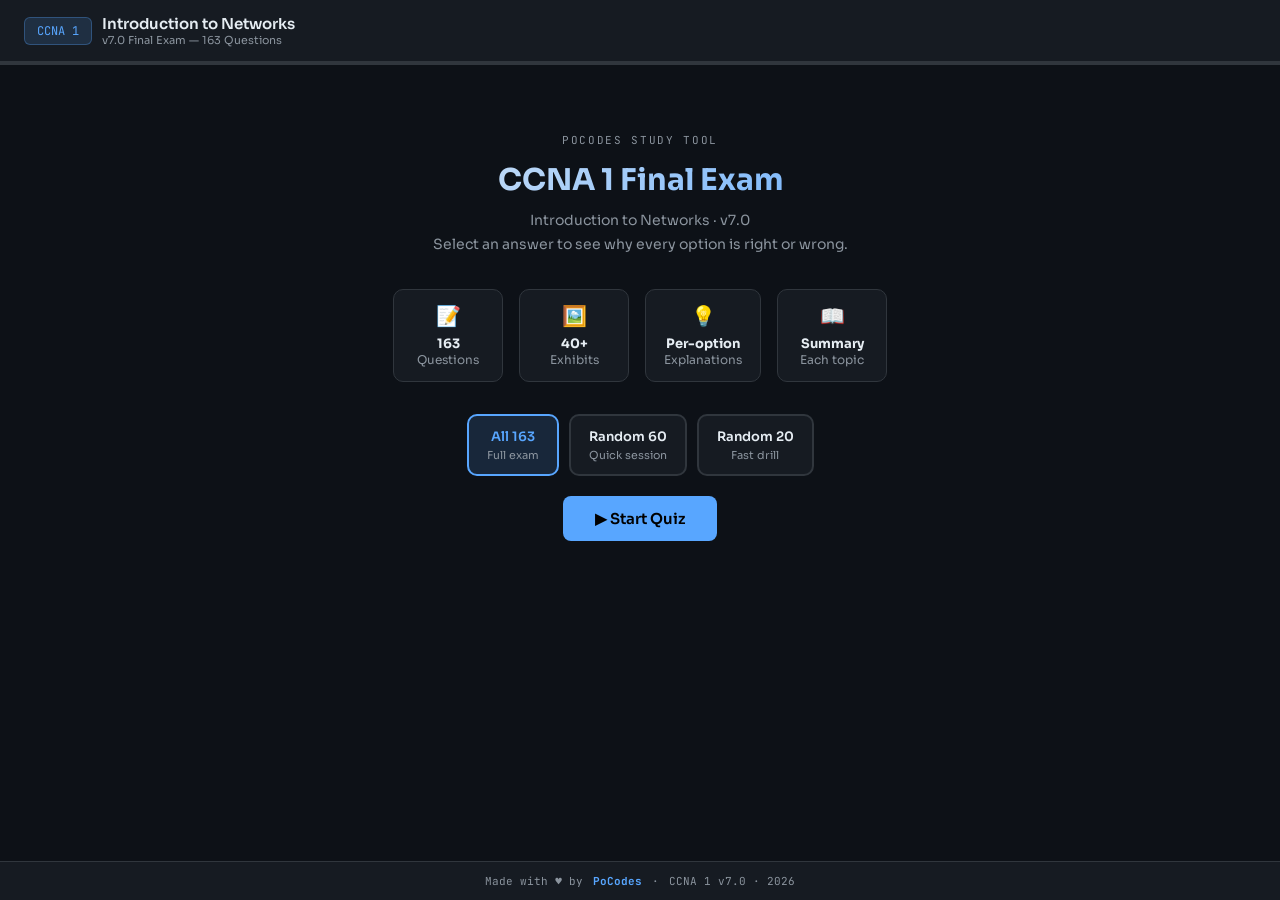
<file: index.html>
<!doctype html>
<html lang="en">
  <head>
    <meta charset="UTF-8" />
    <meta name="viewport" content="width=device-width,initial-scale=1.0" />
    <title>CCNA 1 v7.0 Final Exam — PoCodes Study Tool</title>
    <link rel="stylesheet" href="ccna1_style.css" />
  </head>
  <body>
    <div class="hdr">
      <div style="display: flex; align-items: center; gap: 10px">
        <button class="logo-btn" onclick="goHome()" title="Back to main menu">
          CCNA 1
        </button>
        <div>
          <div class="ht">Introduction to Networks</div>
          <div class="hs">v7.0 Final Exam — 163 Questions</div>
        </div>
      </div>
      <div class="stats" id="stats" style="display: none">
        <div class="stat">
          <div class="dot c"></div>
          <span id="sc">0</span>
        </div>
        <div class="stat">
          <div class="dot w"></div>
          <span id="sw">0</span>
        </div>
        <div class="stat">
          <div class="dot s"></div>
          <span id="ss">0</span>
        </div>
        <div class="stat">
          <div class="dot m"></div>
          <span id="sm">0</span>
        </div>
      </div>
    </div>
    <div class="prog"><div class="pf" id="pf" style="width: 0%"></div></div>

    <div class="main">
      <div id="start">
        <div class="sl">PoCodes Study Tool</div>
        <h1 class="st">CCNA 1 Final Exam</h1>
        <p class="sd">
          Introduction to Networks · v7.0<br />Select an answer to see why every
          option is right or wrong.
        </p>

        <div class="feats">
          <div class="feat">
            <div class="fi">📝</div>
            <div class="fv">163</div>
            <div class="fl">Questions</div>
          </div>
          <div class="feat">
            <div class="fi">🖼️</div>
            <div class="fv">40+</div>
            <div class="fl">Exhibits</div>
          </div>
          <div class="feat">
            <div class="fi">💡</div>
            <div class="fv">Per-option</div>
            <div class="fl">Explanations</div>
          </div>
          <div class="feat">
            <div class="fi">📖</div>
            <div class="fv">Summary</div>
            <div class="fl">Each topic</div>
          </div>
        </div>

        <div class="modes">
          <button class="mode active" onclick="selMode('all', this)">
            All 163
            <div class="ms">Full exam</div>
          </button>
          <button class="mode" onclick="selMode('60', this)">
            Random 60
            <div class="ms">Quick session</div>
          </button>
          <button class="mode" onclick="selMode('20', this)">
            Random 20
            <div class="ms">Fast drill</div>
          </button>
          <button
            class="mode mode-practice"
            id="btn-practice"
            onclick="selMode('practice', this)"
            style="display: none"
          >
            🔁 Practice Wrong
            <div class="ms" id="practice-count"></div>
          </button>
        </div>
        <button
          class="btn btn-p"
          style="margin: 0 auto; font-size: 15px; padding: 13px 32px"
          onclick="startQuiz()"
        >
          ▶ Start Quiz
        </button>
      </div>

      <div id="quiz">
        <div class="qmeta">
          <span class="qbadge" id="qpos">Q1 / 163</span>
          <span class="qorig" id="qorig">Original #1</span>
          <span class="qmulti" id="qmulti" style="display: none"
            >Choose multiple</span
          >
          <span class="qmatch" id="qmatch" style="display: none"
            >📌 Memorise</span
          >
          <span class="qcase" id="qcase" style="display: none"
            >Case variant</span
          >
        </div>
        <div class="card">
          <div class="qtx" id="qtx"></div>
          <div class="qimgs" id="qimgs"></div>
          <div class="opts" id="opts"></div>
          <div class="match-ans" id="match-ans">
            <div class="match-hdr">✓ Correct Answer</div>
            <div class="match-body" id="match-tx"></div>
          </div>
        </div>
        <div class="rbanner" id="rbanner"></div>
        <div class="summary" id="summary">
          <div class="sum-hdr">📖 Topic Summary</div>
          <div class="sum-tx" id="sum-tx"></div>
        </div>
        <div class="actions">
          <button class="btn btn-p" id="btncheck" onclick="checkAnswer()">
            Check Answer
          </button>
          <button
            class="btn btn-s"
            id="btnnext"
            onclick="nextQ()"
            style="display: none"
          >
            Next →
          </button>
          <button
            class="btn btn-g"
            id="btnback"
            onclick="goBack()"
            style="display: none"
          >
            ← Back
          </button>
          <button class="btn btn-g" onclick="skipQ()">Skip</button>
        </div>
      </div>

      <div id="score">
        <div class="sring" id="sring">
          <div class="spct" id="spct">0%</div>
          <div class="slbl">score</div>
        </div>
        <h2 class="sttl" id="sttl"></h2>
        <p class="sdet" id="sdet"></p>
        <div class="sbreak">
          <div class="sbox">
            <div class="snum c" id="snc">0</div>
            <div class="slb">Correct</div>
          </div>
          <div class="sbox">
            <div class="snum w" id="snw">0</div>
            <div class="slb">Wrong</div>
          </div>
          <div class="sbox">
            <div class="snum s" id="sns">0</div>
            <div class="slb">Skipped</div>
          </div>
          <div class="sbox">
            <div class="snum m" id="snm">0</div>
            <div class="slb">Memorise</div>
          </div>
        </div>
        <p
          id="scorenote"
          style="
            font-size: 12px;
            color: var(--mu);
            margin-bottom: 20px;
            padding: 0 20px;
          "
        ></p>
        <div
          style="
            display: flex;
            gap: 10px;
            justify-content: center;
            flex-wrap: wrap;
          "
        >
          <button
            class="btn btn-p"
            onclick="
              selMode('all', null);
              startQuiz();
            "
          >
            Try Again
          </button>
          <button class="btn btn-s" onclick="showReview()">Review Wrong</button>
          <button class="btn btn-g" onclick="showStart()">← Menu</button>
        </div>
      </div>

      <div id="review">
        <div
          style="
            display: flex;
            align-items: center;
            gap: 10px;
            margin-bottom: 22px;
          "
        >
          <button
            class="btn btn-g"
            onclick="
              hide('review');
              show('score');
            "
          >
            ← Back
          </button>
          <h2 style="font-size: 18px; font-weight: 700">
            Wrong Answers Review
          </h2>
        </div>
        <div class="rev-list" id="revlist"></div>
      </div>
    </div>

    <footer>
      <span>Made with ♥ by</span><span class="fa">PoCodes</span><span>·</span
      ><span>CCNA 1 v7.0 · <span id="fyear"></span></span>
    </footer>

    <script src="ccna1_data.js"></script>
    <script src="ccna1_app.js"></script>
  </body>
</html>
</file>
<file: ccna1_style.css>
@import url('https://fonts.googleapis.com/css2?family=JetBrains+Mono:wght@400;700&family=Sora:wght@300;400;600;700&display=swap');
:root{--bg:#0d1117;--s1:#161b22;--s2:#1e2530;--bd:#30363d;--tx:#e6edf3;--mu:#8b949e;--ac:#58a6ff;--ag:rgba(88,166,255,.15);--gn:#3fb950;--gb:rgba(63,185,80,.1);--rd:#f85149;--rb:rgba(248,81,73,.1);--yw:#d29922;--yb:rgba(210,153,34,.1);--mn:'JetBrains Mono',monospace;--sf:'Sora',sans-serif}
*{box-sizing:border-box;margin:0;padding:0}
body{background:var(--bg);color:var(--tx);font-family:var(--sf);min-height:100vh;display:flex;flex-direction:column}
.hdr{background:var(--s1);border-bottom:1px solid var(--bd);padding:14px 24px;display:flex;align-items:center;justify-content:space-between;position:sticky;top:0;z-index:100;flex-wrap:wrap;gap:8px}
.logo-btn{font-family:var(--mn);font-size:12px;color:var(--ac);background:var(--ag);border:1px solid rgba(88,166,255,.3);padding:5px 12px;border-radius:6px;cursor:pointer;transition:all .15s;text-decoration:none;display:inline-block}
.logo-btn:hover{background:rgba(88,166,255,.25);border-color:var(--ac);transform:translateY(-1px)}
.ht{font-size:15px;font-weight:600}.hs{font-size:11px;color:var(--mu)}
.stats{display:flex;gap:14px;align-items:center}
.stat{display:flex;align-items:center;gap:5px;font-family:var(--mn);font-size:12px}
.dot{width:8px;height:8px;border-radius:50%}.dot.c{background:var(--gn)}.dot.w{background:var(--rd)}.dot.s{background:var(--yw)}.dot.m{background:#a371f7}
.prog{height:3px;background:var(--bd)}.pf{height:100%;background:linear-gradient(90deg,var(--ac),#79c0ff);transition:width .4s}
.main{max-width:800px;margin:0 auto;padding:28px 20px;flex:1;width:100%}
#start{text-align:center;padding:40px 20px;animation:fi .3s}
.sl{font-family:var(--mn);font-size:11px;letter-spacing:.15em;color:var(--mu);margin-bottom:14px;text-transform:uppercase}
.st{font-size:30px;font-weight:700;margin-bottom:10px;background:linear-gradient(135deg,var(--tx),var(--ac));-webkit-background-clip:text;-webkit-text-fill-color:transparent}
.sd{font-size:14px;color:var(--mu);margin-bottom:32px;line-height:1.7}
.feats{display:flex;justify-content:center;gap:16px;flex-wrap:wrap;margin-bottom:32px}
.feat{background:var(--s1);border:1px solid var(--bd);border-radius:10px;padding:14px 18px;min-width:110px;font-size:13px}
.fi{font-size:20px;margin-bottom:6px}.fv{font-weight:700}.fl{color:var(--mu);font-size:12px}
.modes{display:flex;justify-content:center;gap:10px;flex-wrap:wrap;margin-bottom:20px}
.mode{background:var(--s1);border:2px solid var(--bd);border-radius:10px;padding:12px 18px;cursor:pointer;font-family:var(--sf);font-size:13px;font-weight:600;color:var(--tx);transition:all .15s;text-align:center}
.mode:hover,.mode.active{border-color:var(--ac);color:var(--ac);background:var(--ag)}
.ms{font-size:11px;color:var(--mu);margin-top:3px;font-weight:400}
.mode-practice{border-color:rgba(163,113,247,.4);color:#a371f7}
.mode-practice:hover,.mode-practice.active{border-color:#a371f7;background:rgba(163,113,247,.1);color:#a371f7}
#quiz{display:none}
.qmeta{font-family:var(--mn);font-size:12px;color:var(--mu);margin-bottom:18px;display:flex;align-items:center;gap:10px;flex-wrap:wrap}
.qbadge,.qorig{background:var(--s2);border:1px solid var(--bd);padding:3px 10px;border-radius:20px}
.qmulti{background:var(--yb);border:1px solid rgba(210,153,34,.3);color:var(--yw);padding:3px 10px;border-radius:20px;font-size:11px}
.qmatch{background:rgba(163,113,247,.1);border:1px solid rgba(163,113,247,.3);color:#a371f7;padding:3px 10px;border-radius:20px;font-size:11px}
.qcase{background:var(--ag);border:1px solid rgba(88,166,255,.3);color:var(--ac);padding:3px 10px;border-radius:20px;font-size:11px}
.card{background:var(--s1);border:1px solid var(--bd);border-radius:12px;padding:26px;margin-bottom:18px;animation:fi .25s}
@keyframes fi{from{opacity:0;transform:translateY(8px)}to{opacity:1;transform:translateY(0)}}
.qtx{font-size:15px;line-height:1.7;margin-bottom:16px}
.qtx code{font-family:var(--mn);background:var(--s2);border:1px solid var(--bd);padding:1px 6px;border-radius:4px;font-size:13px;color:#79c0ff}
.qimgs{display:flex;flex-wrap:wrap;gap:12px;margin-bottom:16px}
.qimgs img{max-width:100%;border-radius:8px;border:1px solid var(--bd);background:#fff}
.opts{display:flex;flex-direction:column;gap:9px}
.opt{display:flex;flex-direction:column;background:var(--s2);border:1.5px solid var(--bd);border-radius:10px;overflow:hidden;cursor:pointer;transition:border-color .15s;width:100%;text-align:left;color:var(--tx);font-family:var(--sf)}
.opt:hover:not(:disabled){border-color:var(--ac)}
.opt.sel{border-color:var(--ac)}.opt.cr{border-color:var(--gn)}.opt.wr{border-color:var(--rd)}.opt.dim{opacity:.4}.opt:disabled{cursor:default}
.opt-top{display:flex;align-items:flex-start;gap:11px;padding:13px 15px;font-size:14px;line-height:1.5}
.oltr{flex-shrink:0;width:26px;height:26px;border-radius:6px;background:var(--bd);display:flex;align-items:center;justify-content:center;font-family:var(--mn);font-size:12px;font-weight:700;color:var(--mu);margin-top:1px;transition:all .15s}
.opt.sel .oltr{background:var(--ac);color:#000}.opt.cr .oltr{background:var(--gn);color:#000}.opt.wr .oltr{background:var(--rd);color:#fff}
.otx{flex:1}.oico{flex-shrink:0;margin-top:2px;font-size:16px}
.opt-exp{display:none;padding:10px 15px 12px 52px;font-size:12px;line-height:1.6;border-top:1px solid var(--bd)}
.opt-exp.show{display:block}
.opt.cr .opt-exp{background:rgba(63,185,80,.06);color:#7ee787;border-top-color:rgba(63,185,80,.2)}
.opt.wr .opt-exp{background:rgba(248,81,73,.06);color:#ffa198;border-top-color:rgba(248,81,73,.2)}
.opt.dim .opt-exp{color:var(--mu);background:rgba(255,255,255,.02)}
.match-ans{background:var(--gb);border:1px solid rgba(63,185,80,.4);border-radius:10px;padding:16px;margin-top:16px;display:none}
.match-ans.show{display:block}
.match-hdr{font-family:var(--mn);font-size:11px;color:var(--gn);text-transform:uppercase;letter-spacing:.1em;margin-bottom:8px}
.match-body{font-size:13px;line-height:1.8;white-space:pre-line}
.rbanner{display:none;align-items:center;gap:10px;padding:13px 16px;border-radius:10px;margin-bottom:14px;font-size:14px;font-weight:600;animation:fi .2s}
.rbanner.show{display:flex}
.rbanner.rc{background:var(--gb);border:1px solid rgba(63,185,80,.4);color:var(--gn)}
.rbanner.rw{background:var(--rb);border:1px solid rgba(248,81,73,.4);color:var(--rd)}
.rbanner.rp{background:var(--yb);border:1px solid rgba(210,153,34,.4);color:var(--yw)}
.rbanner.rm{background:rgba(163,113,247,.1);border:1px solid rgba(163,113,247,.3);color:#a371f7}
.summary{display:none;background:var(--s2);border:1px solid var(--bd);border-left:3px solid var(--ac);border-radius:10px;padding:16px 18px;animation:fi .2s;margin-bottom:14px}
.summary.show{display:block}
.sum-hdr{font-family:var(--mn);font-size:11px;color:var(--ac);text-transform:uppercase;letter-spacing:.1em;margin-bottom:8px}
.sum-tx{font-size:13px;line-height:1.7;color:var(--mu);white-space:pre-line}
.actions{display:flex;gap:10px;flex-wrap:wrap;margin-top:4px}
.btn{padding:11px 22px;border-radius:8px;border:none;cursor:pointer;font-family:var(--sf);font-size:14px;font-weight:600;transition:all .15s;display:flex;align-items:center;gap:6px}
.btn-p{background:var(--ac);color:#000}.btn-p:hover{background:#79c0ff}.btn-p:disabled{opacity:.4;cursor:default}
.btn-s{background:var(--s2);color:var(--tx);border:1px solid var(--bd)}.btn-s:hover{border-color:var(--ac);color:var(--ac)}
.btn-g{background:transparent;color:var(--mu);border:1px solid transparent;font-size:13px}.btn-g:hover{color:var(--tx);border-color:var(--bd)}
#score{display:none;text-align:center;padding:40px 20px;animation:fi .3s}
.sring{width:140px;height:140px;border-radius:50%;margin:0 auto 22px;display:flex;flex-direction:column;align-items:center;justify-content:center;border:4px solid var(--bd)}
.spct{font-family:var(--mn);font-size:36px;font-weight:700}.slbl{font-size:12px;color:var(--mu)}
.spass{border-color:var(--gn);box-shadow:0 0 24px rgba(63,185,80,.2)}
.sfail{border-color:var(--rd);box-shadow:0 0 24px rgba(248,81,73,.2)}
.sclose{border-color:var(--yw);box-shadow:0 0 24px rgba(210,153,34,.2)}
.sttl{font-size:22px;font-weight:700;margin-bottom:8px}.sdet{color:var(--mu);font-size:14px;margin-bottom:24px}
.sbreak{display:grid;grid-template-columns:repeat(4,1fr);gap:12px;max-width:480px;margin:0 auto 20px}
.sbox{background:var(--s1);border:1px solid var(--bd);border-radius:10px;padding:14px}
.snum{font-family:var(--mn);font-size:24px;font-weight:700;margin-bottom:4px}
.snum.c{color:var(--gn)}.snum.w{color:var(--rd)}.snum.s{color:var(--yw)}.snum.m{color:#a371f7}.slb{font-size:11px;color:var(--mu)}
#review{display:none;animation:fi .3s}
.rev-list{display:flex;flex-direction:column;gap:8px}
.rev-item{background:var(--s1);border:1px solid var(--bd);border-radius:8px;padding:12px 16px;cursor:pointer;transition:border-color .15s}
.rev-item:hover{border-color:var(--ac)}
.rev-inner{display:flex;align-items:flex-start;gap:12px}
.rev-st{font-size:16px;flex-shrink:0}.rev-info{flex:1}
.rev-qnum{font-family:var(--mn);font-size:11px;color:var(--ac);margin-bottom:3px}
.rev-qtx{font-size:13px;color:var(--mu);line-height:1.5}
.rev-ans{margin-top:8px;background:var(--s2);border-radius:6px;padding:10px 12px;font-size:12px;color:var(--tx);display:none;border-left:3px solid var(--gn)}
.rev-ans.open{display:block}
footer{background:var(--s1);border-top:1px solid var(--bd);padding:12px 24px;display:flex;align-items:center;justify-content:center;gap:10px;font-family:var(--mn);font-size:11px;color:var(--mu)}
footer .fa{color:var(--ac);font-weight:700}
@media(max-width:600px){.hdr{padding:10px 14px}.main{padding:16px 12px}.card{padding:18px 14px}.sbreak{grid-template-columns:repeat(2,1fr)}}
</file>
